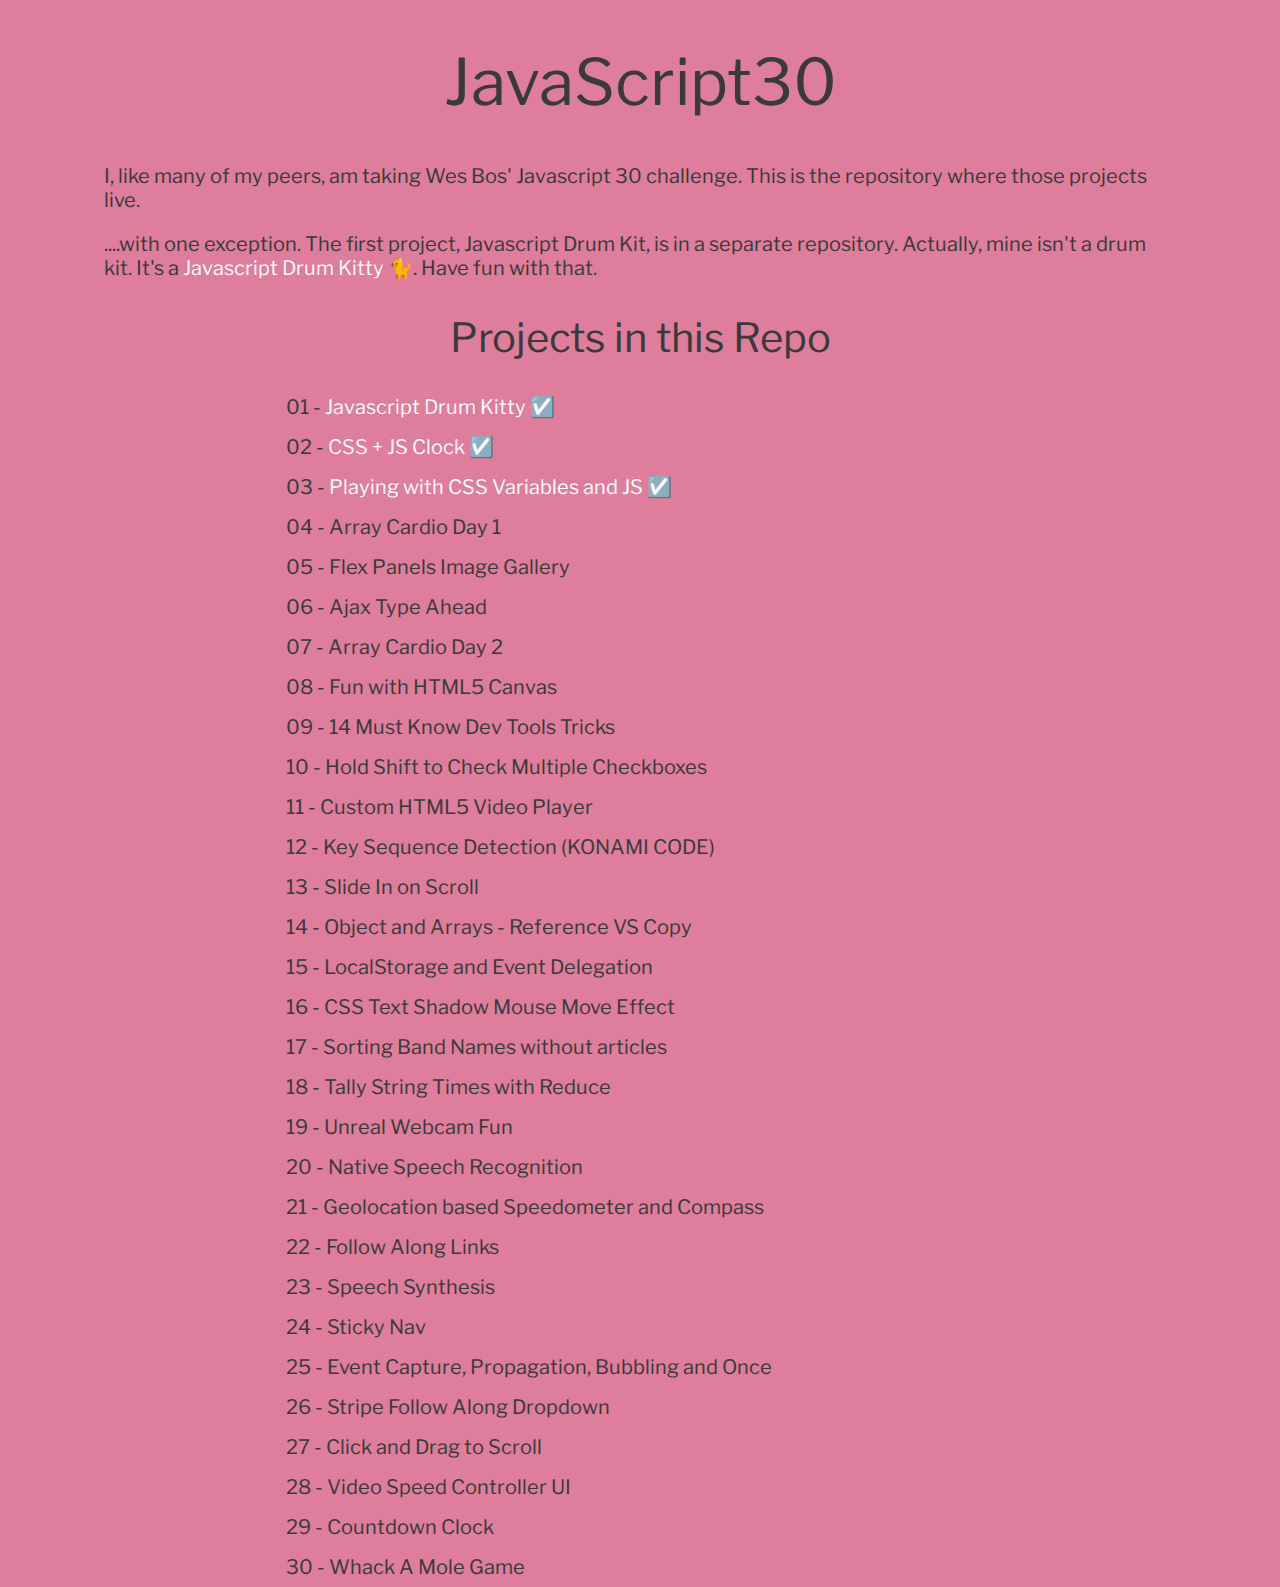
<file: index.html>
<!DOCTYPE html>
<html lang="en">
<head>
  <meta charset="UTF-8">
  <title>Javascript 30</title>
  <link href="https://fonts.googleapis.com/css?family=Libre+Franklin:400,700" rel="stylesheet">
  <link rel="stylesheet" href="styles.css">
</head>
<body>
  <main>
    <h1 class="centered">JavaScript30</h1>
    <p>I, like many of my peers, am taking Wes Bos' Javascript 30 challenge. This is the repository where those projects live.</p>
    <p>....with one exception. The first project, Javascript Drum Kit, is in a separate repository. Actually, mine isn't a drum kit. It's a <a href="https://tinydinosaurs.github.io/javascript-drum-kitty/">Javascript Drum Kitty</a> 🐈. Have fun with that.</p>

    <h2 class="centered"> Projects in this Repo</h2>
    <ul>
      <li>01 - <a href="https://tinydinosaurs.github.io/javascript-drum-kitty/">Javascript Drum Kitty</a> ☑️ </li>
      <li>02 - <a href="./Project-02/clock.html">CSS + JS Clock</a> ☑️ </li>
      <li>03 - <a href="./Project-03/variables.html">Playing with CSS Variables and JS</a> ☑️ </li>
      <li>04 - Array Cardio Day 1</li>
      <li>05 - Flex Panels Image Gallery</li>
      <li>06 - Ajax Type Ahead</li>
      <li>07 - Array Cardio Day 2</li>
      <li>08 - Fun with HTML5 Canvas</li>
      <li>09 - 14 Must Know Dev Tools Tricks</li>
      <li>10 - Hold Shift to Check Multiple Checkboxes</li>
      <li>11 - Custom HTML5 Video Player</li>
      <li>12 - Key Sequence Detection (KONAMI CODE)</li>
      <li>13 - Slide In on Scroll</li>
      <li>14 - Object and Arrays - Reference VS Copy</li>
      <li>15 - LocalStorage and Event Delegation</li>
      <li>16 - CSS Text Shadow Mouse Move Effect</li>
      <li>17 - Sorting Band Names without articles</li>
      <li>18 - Tally String Times with Reduce</li>
      <li>19 - Unreal Webcam Fun</li>
      <li>20 - Native Speech Recognition</li>
      <li>21 - Geolocation based Speedometer and Compass</li>
      <li>22 - Follow Along Links</li>
      <li>23 - Speech Synthesis</li>
      <li>24 - Sticky Nav</li>
      <li>25 - Event Capture, Propagation, Bubbling and Once</li>
      <li>26 - Stripe Follow Along Dropdown</li>
      <li>27 - Click and Drag to Scroll</li>
      <li>28 - Video Speed Controller UI</li>
      <li>29 - Countdown Clock</li>
      <li>30 - Whack A Mole Game</li>
    </ul>
  </main>
</body>
</html>
</file>
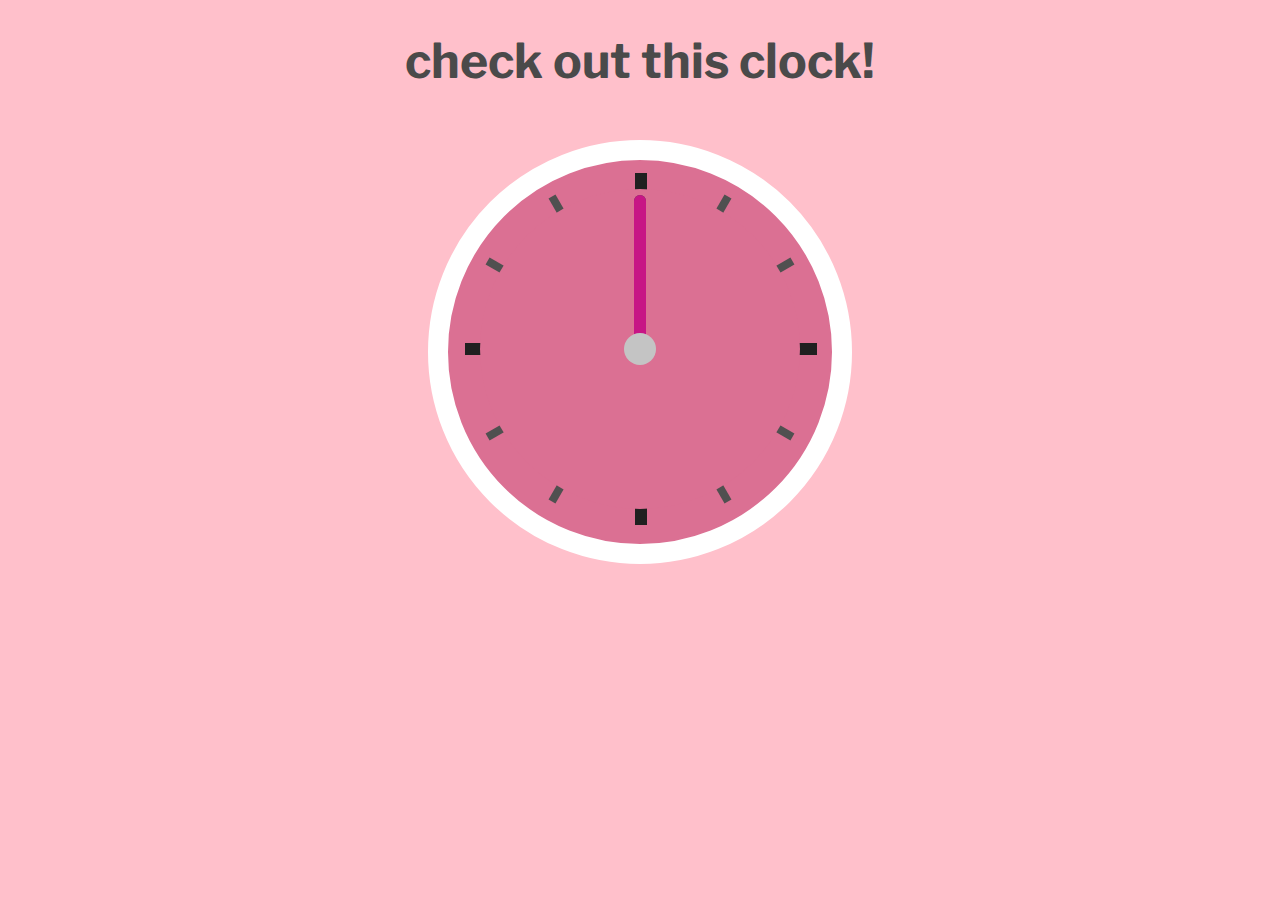
<file: Project-02/index.html>
<!DOCTYPE html>
<html lang="en">
<head>
  <meta charset="UTF-8">
  <title>CSS + JS clock</title>
  <link rel="stylesheet" href="main.css">
  <link href="https://fonts.googleapis.com/css?family=Libre+Franklin:400,700" rel="stylesheet">
</head>
<body>
  <main>
    <h1>check out this clock!</h1>
    <div class="clock">
      <div class="clock-face">
        <div class="marker oneseven"></div>
        <div class="marker twoeight"></div>
        <div class="marker fourten"></div>
        <div class="marker fiveeleven"></div>
        <div class="inner-face"></div>
        <div class="hand hour-hand"></div>
        <div class="hand min-hand"></div>
        <div class="hand second-hand"></div>
        <div class="inner-circle"></div>
      </div>
    </div>
  </main>

<script src="main.js"></script>
</body>
</html>
</file>
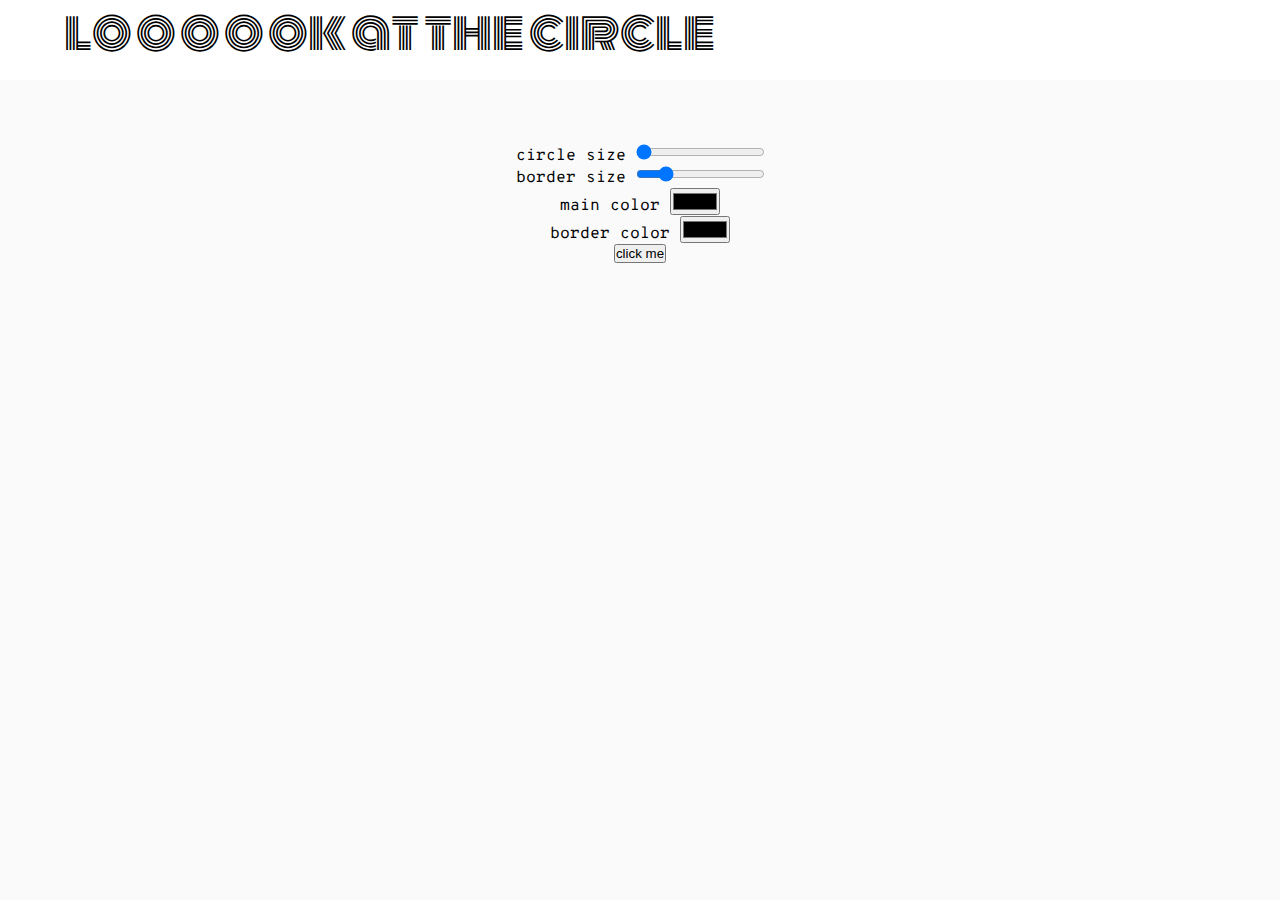
<file: Project-03/variables.html>
<!DOCTYPE html>
<html lang="en">
<head>
  <meta charset="UTF-8">
  <title>Loooook, Variables</title>
  <link href="https://fonts.googleapis.com/css?family=Monoton|Overpass+Mono:400,700" rel="stylesheet">
  <link rel="stylesheet" href="styles.css">
</head>
<body>
  <header>
    <div class="title">
      <h1>lo<span class="changey">ooo</span>ok at the <span class="changey">circle</span></h1>
    </div>

  </header>
  <main>
    <div class="controls">
      <div class="circle-size">
        <label for="size">circle size</label>
        <input type="range" name="circle-size" min="10" max="50" value="10" data-sizing="rem" data-fun="⚫" />
      </div>
      <div class="border-size">
        <label for="size">border size</label>
        <input type="range" name="border-size" min="0" max="5" value="1" data-sizing="rem" data-fun="⚫" />
      </div>
      <div class="main-color">
        <label for="main-color">main color</label>
        <input type="color" name="main-color" />
      </div>
      <div class="border-color">
        <label for="border-color">border color</label>
        <input type="color" name="border-color" />
      </div>
      <button id="testButton">click me</button>
      <div id="storage"></div>
    </div>
    <div class="circle-box">
      <div class="circle"></div>
    </div>
  </main>
  <script src="main.js"></script>
</body>
</html>
</file>
<file: styles.css>
html {
  margin: 0;
  padding: 0;
  box-sizing: border-box;
  font-size: 16px;
}

body {
  background-color: #de7d9c;
  font-family: 'Libre Franklin', sans-serif;
  color: #3a3a3a;
  font-size: 1.25rem;
}

h1 {
  font-size: 4rem;
  font-weight: 400;
}

h2 {
  font-size: 2.5rem;
  font-weight: 400;
}

main {
  padding: 0 6rem;
}

a {
  text-decoration: none;
  color: #fbfafb;
  transition: all 500ms ease-in-out;
}

a:hover {
  font-size: 1.28rem;
}

ul {
  list-style: none;
  width: 66%;
  margin: 0 auto;
  padding: 0;
}

ul li + li {
  margin-top: 1rem;
}


.centered {
  text-align: center;
}
</file>
<file: Project-02/main.css>
html {
  margin: 0;
  padding: 0;
  box-sizing: border-box;
  font-size: 16px;
}

body {
  background-color: pink;
  font-family: 'Libre Franklin', sans-serif;
  color: #4a4a4a;
}

h1 {
  font-size: 3rem;
}

main {
  text-align: center;
}

.clock {
  background-color: palevioletred;
  width: 20rem;
  height: 20rem;
  border:20px solid white;
  border-radius:50%;
  margin:50px auto;
  position: relative;
  padding:2rem;
}

.clock-face {
  position: relative;
  width: 100%;
  height: 100%;
  transform: translateY(-3px); /* account for the height of the clock hands */
}

.clock-face::before, .clock-face::after, .clock-face .marker {
  content: '';
  position: absolute;
  width: 12px;
  height: 22rem;
  background: #202020;
  z-index: -10;
  left: 50%;
  margin-left: -5px;
  top: -1rem;
}

.clock-face::after { /* 9-3 time marker specifically*/
-moz-transform: rotate(90deg);
-ms-transform: rotate(90deg);
-webkit-transform: rotate(90deg);
transform: rotate(90deg)
}

.clock-face .marker {
background: #505050;
width: 8px;
margin-left: -4px
}

.clock-face .marker.oneseven {
-moz-transform: rotate(30deg);
-ms-transform: rotate(30deg);
-webkit-transform: rotate(30deg);
transform: rotate(30deg)
}

.clock-face .marker.twoeight {
-moz-transform: rotate(60deg);
-ms-transform: rotate(60deg);
-webkit-transform: rotate(60deg);
transform: rotate(60deg)
}

.clock-face .marker.fourten {
-moz-transform: rotate(120deg);
-ms-transform: rotate(120deg);
-webkit-transform: rotate(120deg);
transform: rotate(120deg)
}

.clock-face .marker.fiveeleven {
-moz-transform: rotate(150deg);
-ms-transform: rotate(150deg);
-webkit-transform: rotate(150deg);
transform: rotate(150deg)
}


.hand {
  position: absolute;
  width: 50%;
  height:12px;
  border-radius: 12px;
  background: #4a4a4a;
  top: 50%;
  transform-origin: 100%;
  transform: rotate(90deg);
  transition: all 0.01s;
  transition-timing-function: cubic-bezier(0.11, 1.48, 0.83, 0.99);
}

.inner-face {
  position: absolute;
  width: 20rem;
  height: 20rem;
  background: palevioletred;
  -moz-border-radius: 50%;
  -webkit-border-radius: 50%;
  border-radius: 50%;
  left: 0rem;
  top: 0rem;
}

.hour-hand {
  width:35%;
  left: 15%;
  background: #202020;
}

.second-hand {
  background: mediumvioletred;
}

.inner-circle {
  position: absolute;
   background: #c4c4c4;
   border-radius: 50%;
   height: 2rem;
   width: 2rem;
   top: 50%;
   left: 50%;
   margin: -1rem 0px 0px -1rem;
}
</file>
<file: Project-03/styles.css>
* {
  margin: 0;
  padding: 0;
}

html {
  font-size: 16px;
}

body {
  font-size: 1rem;
  font-family: 'Overpass Mono', monospace;
  background-color: #fafafa;
}

h1 {
  font-family: 'Monoton', cursive;
  font-size: 3rem;
  font-weight: 400;
  line-height: 4rem;
}

header, main {
  padding-left: 4rem;
  padding-right: 4rem;
}

main {
  text-align: center;
}

header {
/*border-bottom: 1px solid lightpink;*/
padding-bottom: 1rem;
margin-bottom: 4rem;
background-color: white;

}

header div {
  display: inline-block;
}

.title {
}

.form {
  text-align: left;
  border: 1px solid magenta;
}

.form div {
  display: block;
}

.form div + div {
  margin-top: 1.3rem;
}
</file>
